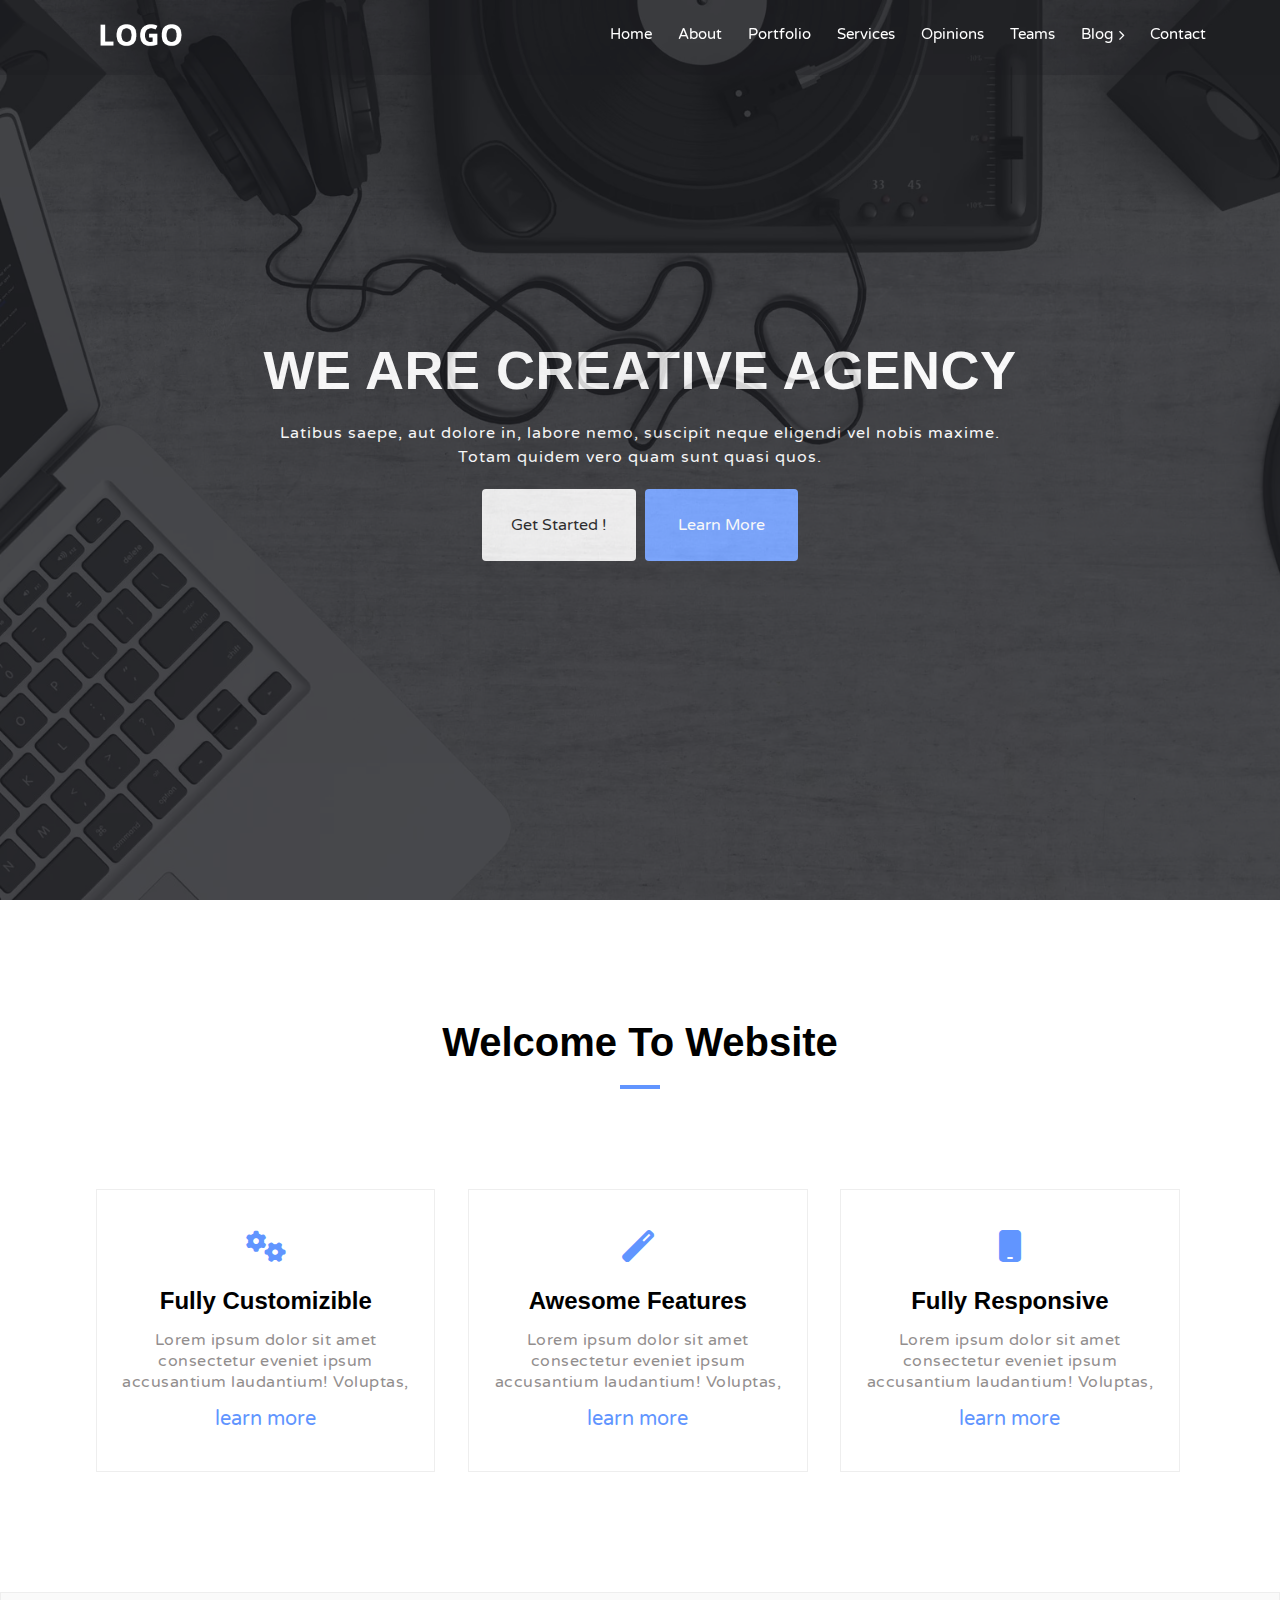
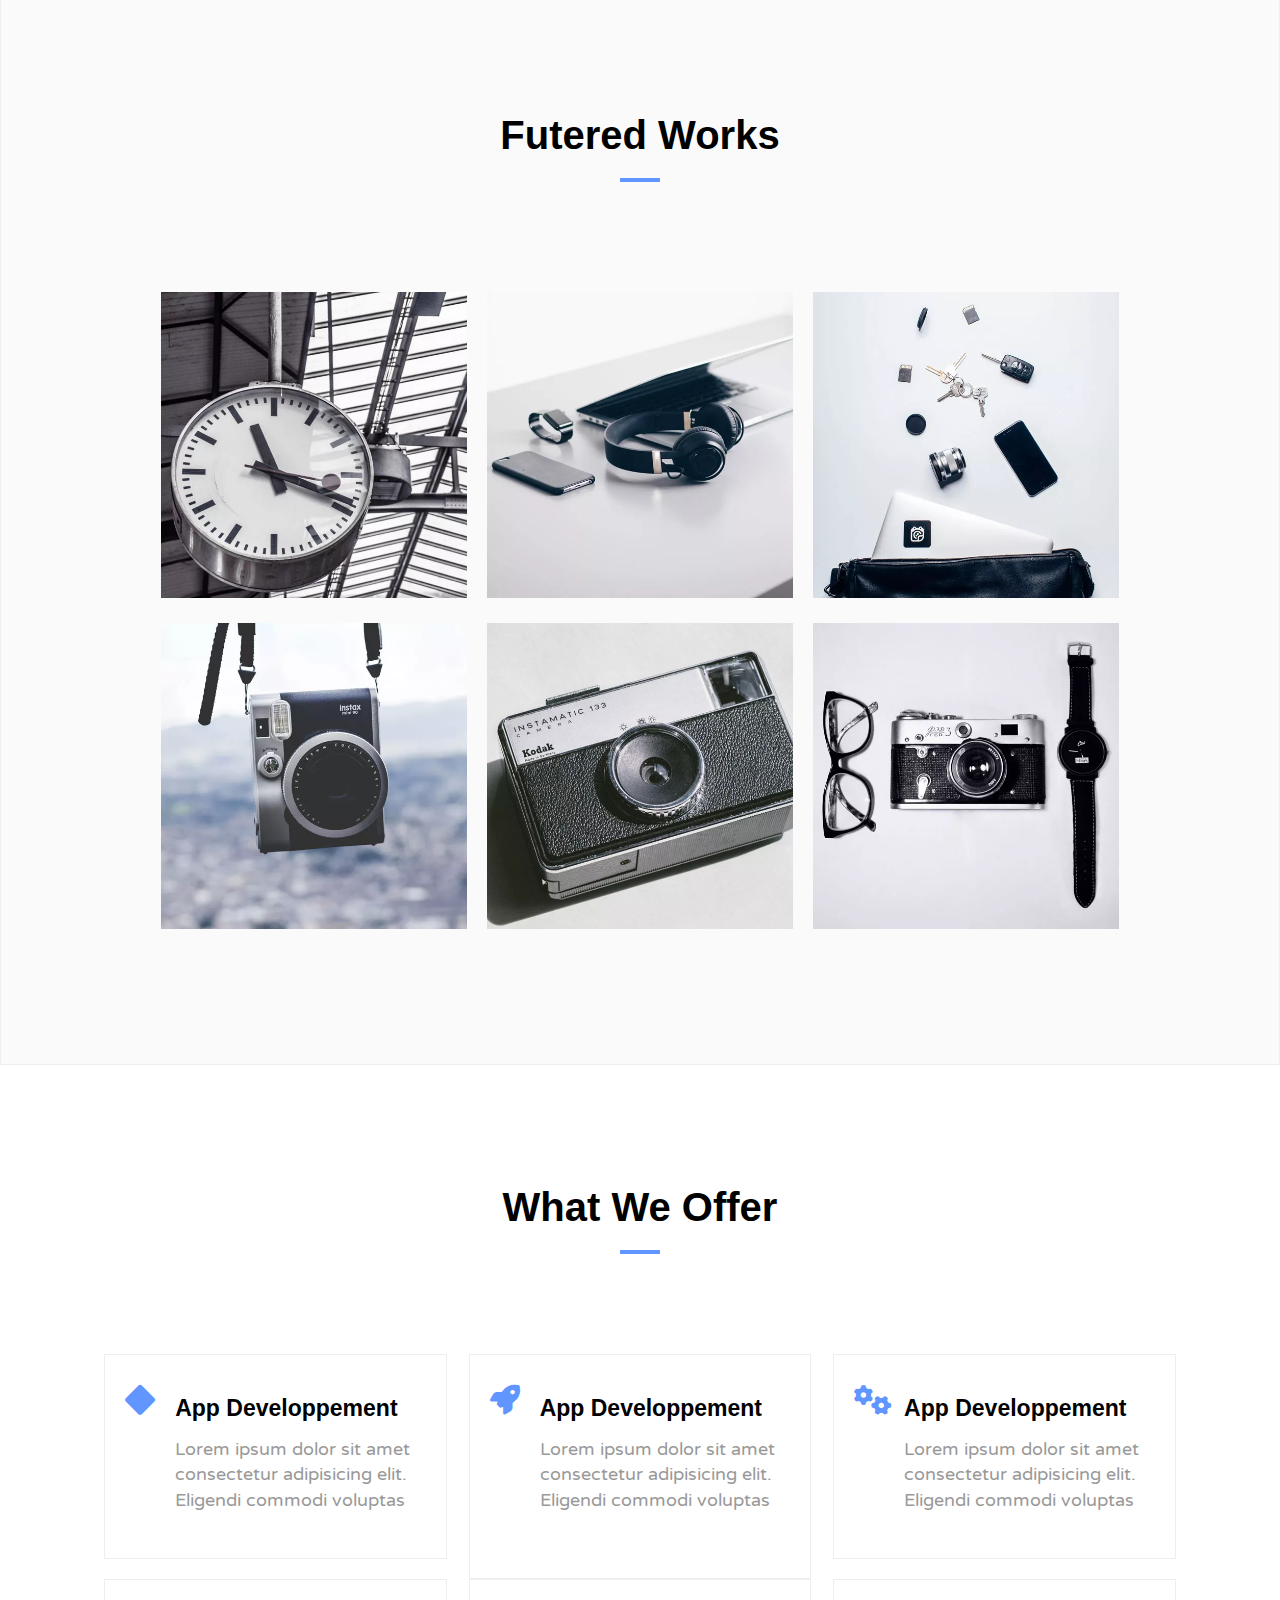
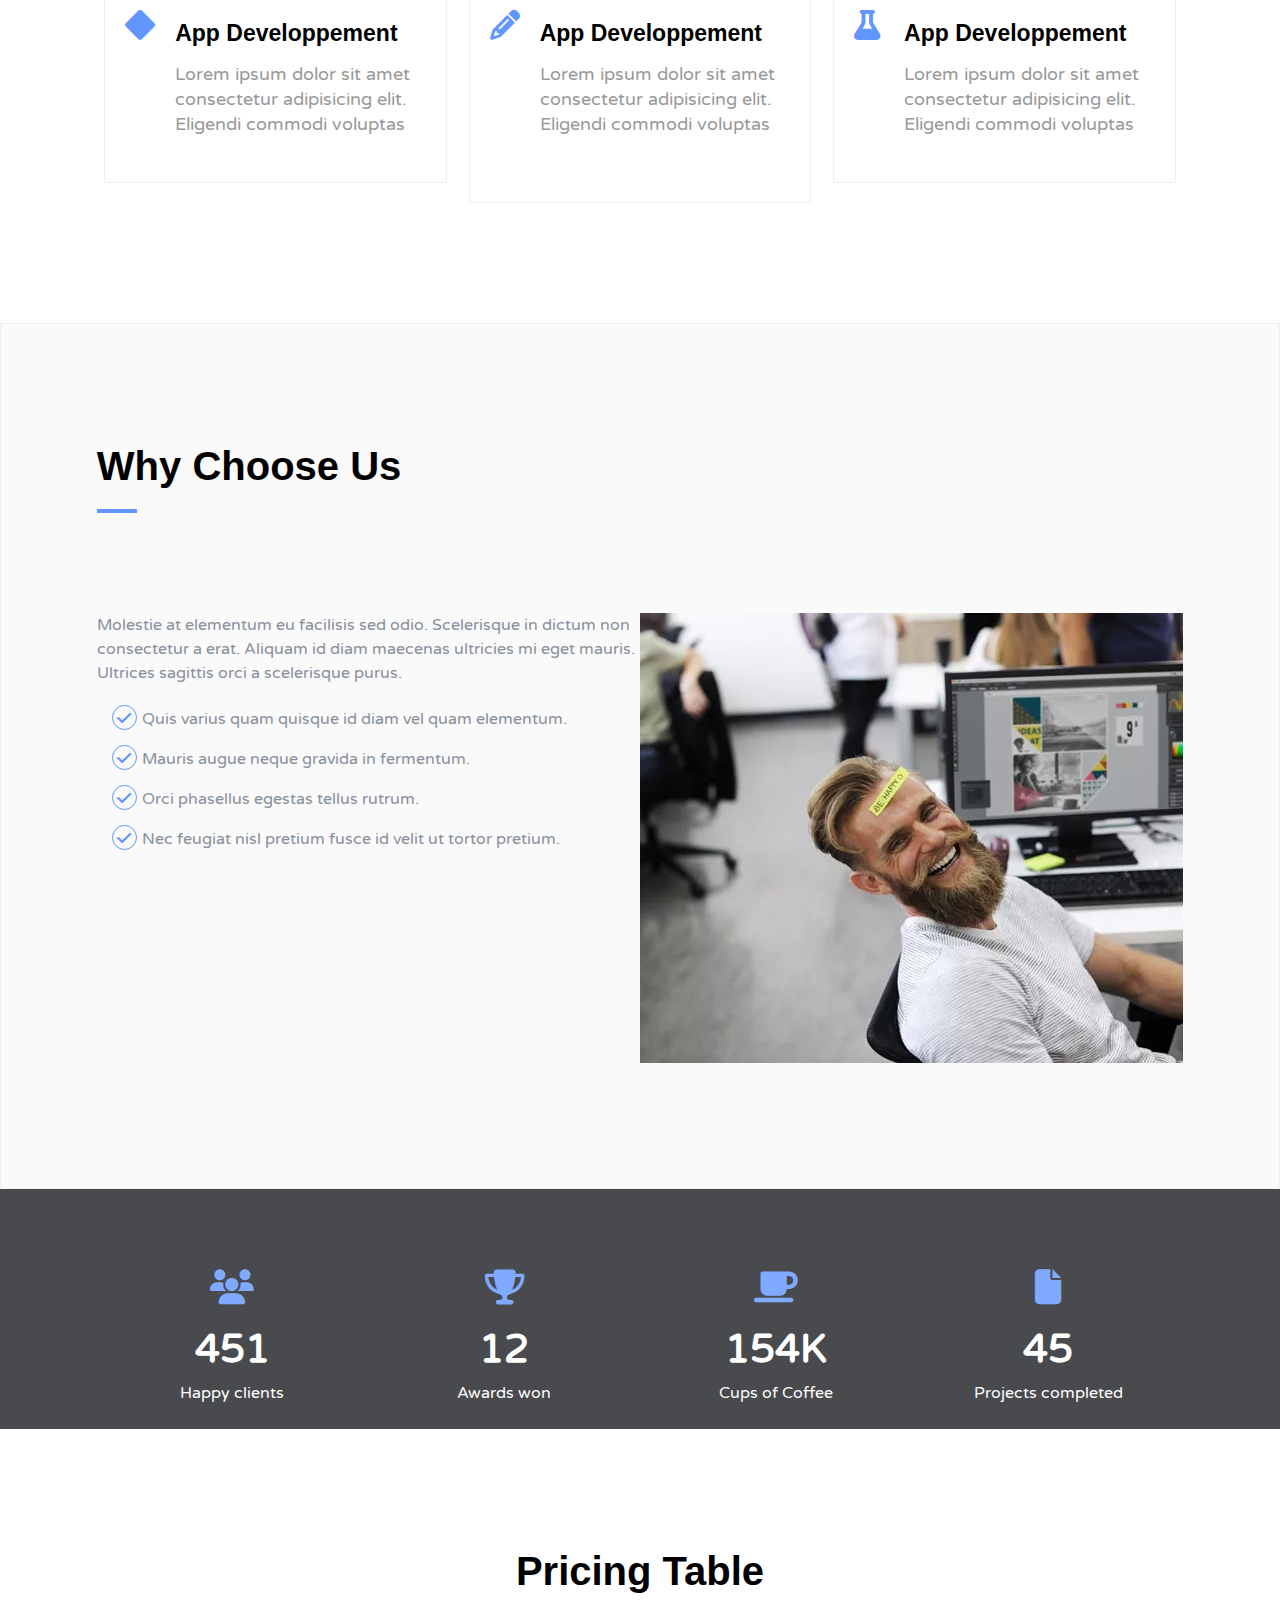
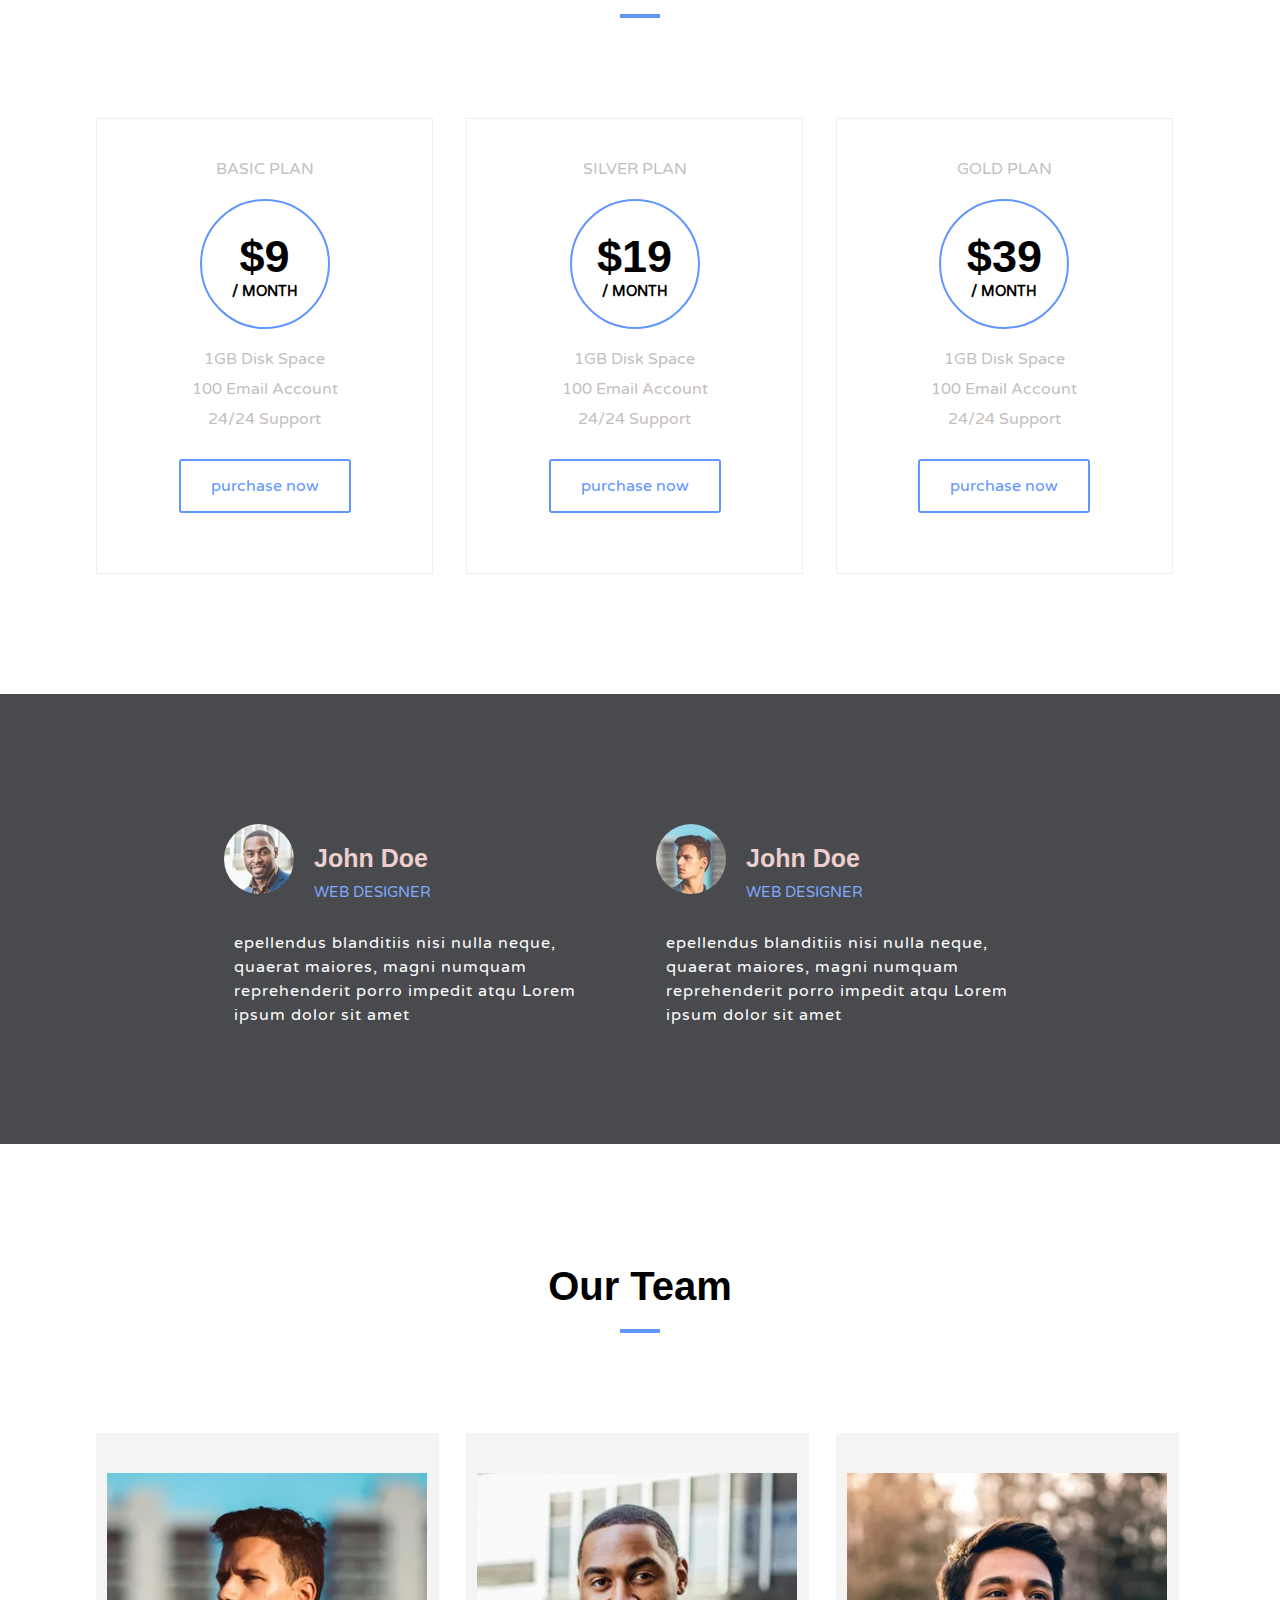
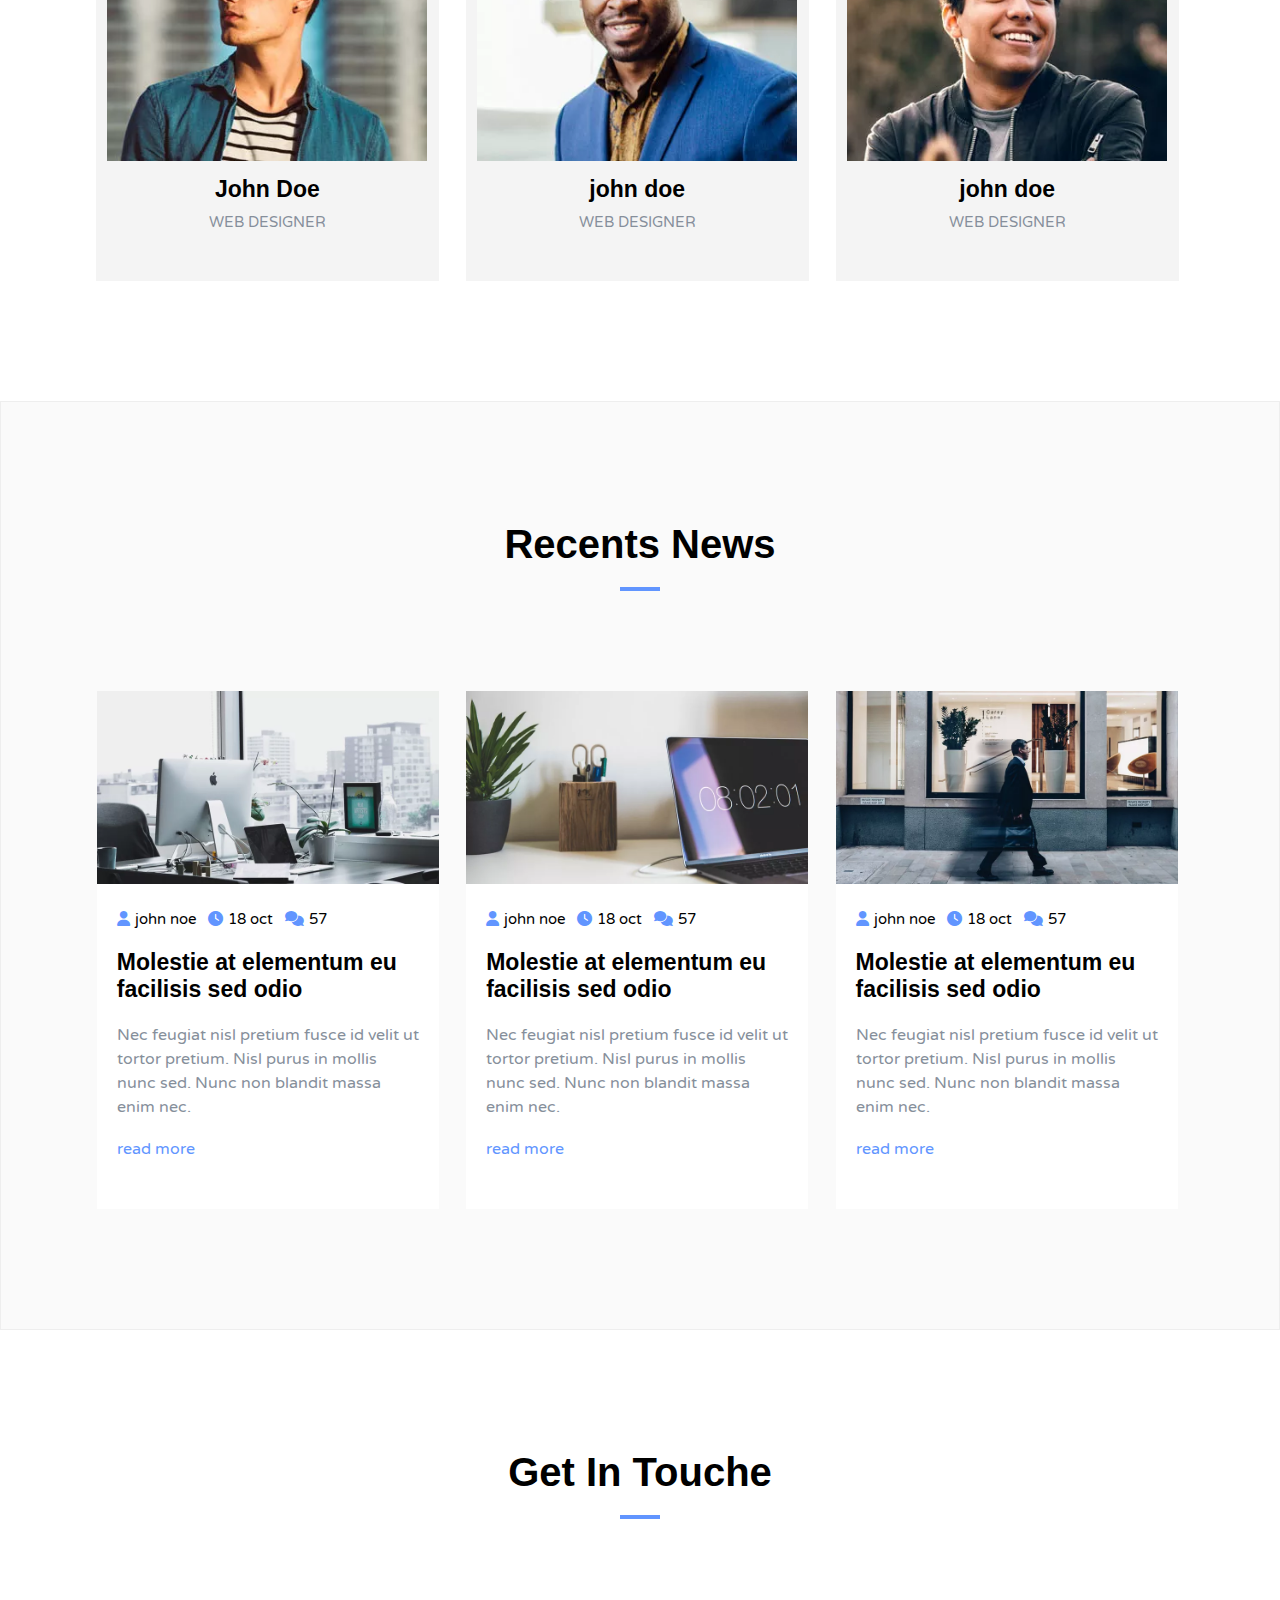
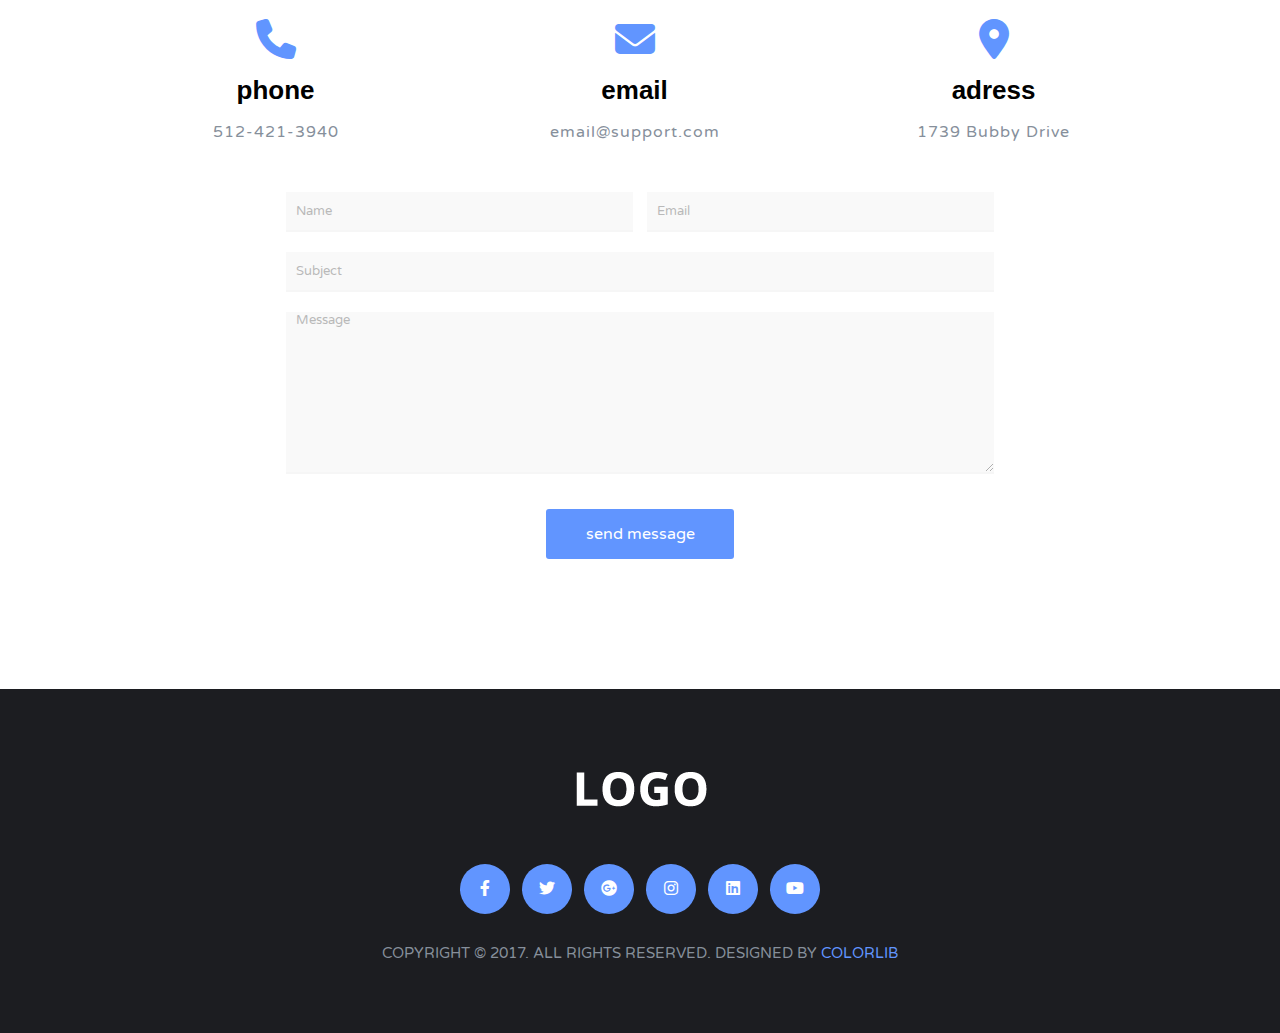
<file: index.html>
<!DOCTYPE html>
<html lang="en">
  <head>
    <meta charset="UTF-8" />
    <meta name="viewport" content="width=device-width, initial-scale=1.0" />
    <link rel="stylesheet" href="css/style.css" />
    <link rel="stylesheet" href="css/all.min.css" />
    <link rel="preconnect" href="https://fonts.googleapis.com">
    <link rel="preconnect" href="https://fonts.gstatic.com" crossorigin>
    <link href="https://fonts.googleapis.com/css2?family=Oswald:wght@300&family=Varela+Round&display=swap" rel="stylesheet">
    <title>template1</title>
    <script src="css/script.js"></script>
  </head>
  <body>
    <!-- header -->
    <div class="header ">
      <div class="logo float">
        <img src="images/logo-alt.png" alt="" />
      </div>
      <ul class="nav float capital">
        <li><a href="page.html">home </a></li>
        <li><a href="#">about</a></li>
        <li><a href="#">portfolio</a></li>
        <li><a href="#">services</a></li>
        <li><a href="#">opinions</a></li>
        <li><a href="#">teams</a></li>
        <li class="blog"> 
          <a class="blog-link" href="#">blog<i class="fa-solid fa-chevron-right"></i></a>
          <ul class="dropdown">
            <li class="dropdown-menu "><a  class='hover-effect' href="blog.html"> blog post</a></li>
          </ul>
        </li>
        <li><a href="#">contact</a></li>
      </ul>
      <div class="clear"></div>
    </div>
    <!-- ./header -->

    <!-- home section  -->
    <div class="home">
      <div class="cover">
        <div class="home-content">
          <h1 class="home-header upper">we are creative agency</h1>
          <p class="home-desc mg-b-30">
            Latibus saepe, aut dolore in, labore nemo, suscipit neque eligendi
            vel nobis maxime. <br />Totam quidem vero quam sunt quasi quos.
          </p>
          <button class="btn capital btn-start hover-effect">get started !</button>
          <button class="btn capital btn-learn hover-effect">learn more</button>
        </div>
        <!-- ./home-content -->
      </div>
      <!-- ./cover -->
    </div>
    <!-- ./home -->

    <!-- about section -->
    <div class="about-section pd-y">
      <div class="section-header">
        <h2 class="section-title capital capital">welcome to website</h2>
        <span class="line"></span>
      </div>
      <!-- ./section-header -->

      <div class="container">
        <!--div class="about-item ltr-effect"-->
        <div class="about-item float ltr-effect">
          <i class="icon fa-2x fa-solid fa-gears"></i>
          <h4 class="about-item-header">Fully Customizible</h4>
          <p class="about-item-desc">
            Lorem ipsum dolor sit amet consectetur eveniet ipsum accusantium
            laudantium! Voluptas,
          </p>
          <a  class="hover-effect"="">learn more </a>
        </div>

        <div class="about-item float mg ltr-effect">
          <i class="icon fa-2x fa-solid fa-magic"></i>
          <h4 class="about-item-header">Awesome Features</h4>
          <p class="about-item-desc">
            Lorem ipsum dolor sit amet consectetur eveniet ipsum accusantium
            laudantium! Voluptas,
          </p>
          <a class="hover-effect" href="">learn more </a>
        </div>

        <div class="about-item float ltr-effect">
          <i class="icon fa-2x fa-solid fa-mobile"></i>
          <h4 class="about-item-header">Fully Responsive</h4>
          <p class="about-item-desc">
            Lorem ipsum dolor sit amet consectetur eveniet ipsum accusantium
            laudantium! Voluptas,
          </p>
          <a class="hover-effect" href="">learn more </a>
        </div>
        <div class="clear"></div>
      </div>
      <!-- /.container -->
    </div>
    <!-- ./about-section -->

    <!-- portfolio section  -->
    <div class="portfolio-section overflow pd-y bg-color">
      <div class="section-header">
        <h2 class="section-title capital">futered works</h2>
        <span class="line"></span>
      </div>
      <!-- ./section-header -->

      <div class="container">
        <div class="portfolio-content ">
          <div class="portfolio-item  ">
            <img src="images/work1.jpg" alt="" />

            <div class="hidden-div">
              <div class="hidden-div-content">
                <span class="hidden-title upper">ctegory</span>
                <h4 class="hidden-header">luorem ipsum dolar</h4>
                <a class="hover-effect" href="#"><i class="fa-solid fa-up-right-from-square"></i></a>
                <a class="hover-effect" href="#"><i class="fa-solid fa-magnifying-glass"></i></a>
              </div>
            </div>
            <!-- ./hidden-div -->
          </div>
          <!-- ./portfolio-item -->

          <div class="portfolio-item  mg">
            <img src="images/work2.jpg" alt="" />

            <div class="hidden-div">
              <div class="hidden-div-content">
                <span class="hidden-title upper">ctegory</span>
                <h4 class="hidden-header">lorem ipsum dolar</h4>
                <a class="hover-effect" href="#"><i class="fa-solid fa-up-right-from-square"></i></a>
                <a class="hover-effect" href="#"><i class="fa-solid fa-magnifying-glass"></i></a>
              </div>
            </div>
            <!-- ./hidden-div -->
          </div>
          <!-- ./portfolio-item -->

          <div class="portfolio-item ">
            <img src="images/work3.jpg" alt="" />

            <div class="hidden-div">
              <div class="hidden-div-content">
                <span class="hidden-title upper">ctegory</span>
                <h4 class="hidden-header">lorem ipsum dolar</h4>
                <a class="hover-effect" href="#"><i class="fa-solid fa-up-right-from-square"></i></a>
                <a class="hover-effect" href="#"><i class="fa-solid fa-magnifying-glass"></i></a>
              </div>
            </div>
            <!-- ./hidden-div -->
          </div>
          <!-- ./portfolio-item -->

          <div class="portfolio-item ">
            <img src="images/work4.jpg" alt="" />

            <div class="hidden-div">
              <div class="hidden-div-content">
                <span class="hidden-title upper">ctegory</span>
                <h4 class="hidden-header">lorem ipsum dolar</h4>
                <a class="hover-effect" href="#"><i class="fa-solid fa-up-right-from-square"></i></a>
                <a class="hover-effect" href="#"><i class="fa-solid fa-magnifying-glass"></i></a>
              </div>
            </div>
            <!-- ./hidden-div -->
          </div>
          <!-- ./portfolio-item -->

          <div class="portfolio-item mg">
            <img src="images/work5.jpg" alt="" />

            <div class="hidden-div">
              <div class="hidden-div-content">
                <span class="hidden-title upper">ctegory</span>
                <h4 class="hidden-header">lorem ipsum dolar</h4>
                <a class="hover-effect" href="#"><i class="fa-solid fa-up-right-from-square"></i></a>
                <a class="hover-effect" href="#"><i class="fa-solid fa-magnifying-glass"></i></a>
              </div>
            </div>
            <!-- ./hidden-div -->
          </div>
          <!-- ./portfolio-item -->

          <div class="portfolio-item ">
            <img src="images/work6.jpg" alt="" />

            <div class="hidden-div">
              <div class="hidden-div-content">
                <span class="hidden-title upper">ctegory</span>
                <h4 class="hidden-header">lorem ipsum dolar</h4>
                <a class="hover-effect" href="#"><i class="fa-solid fa-up-right-from-square"></i></a>
                <a class="hover-effect" href="#"><i class="fa-solid fa-magnifying-glass"></i></a>
              </div>
            </div><!-- ./hidden-div -->
          </div>
          <!-- ./portfolio-item -->
        </div><!-- ./portfolio-content -->
      </div>
      <!-- ./container -->
    </div>
    <!-- ./portfolio-section-->

    <!-- ./offer-section -->
    <div class="offer-section pd-y">
      <div class="section-header">
        <h2 class="section-title capital">what we offer</h2>
        <span class="line"></span>
      </div>
      <!-- ./section-header -->
      <div class="container">
        <div class="portfolio-content overflow ">
          <div class="offer float ltr-effect mg-b-20">
            <i class="fa-solid fa-diamond"></i>
            <h4 class="offer-title capital">app developpement</h4>
            <p class="offer-desc">
              Lorem ipsum dolor sit amet consectetur adipisicing elit. Eligendi
              commodi voluptas
            </p>
          </div>
          <!-- ./offer -->
          <div class="offer float middle-offer ltr-effect mg-b-20">
            <i class="fa-solid fa-rocket"></i>
            <h4 class="offer-title capital">app developpement</h4>
            <p class="offer-desc">
              Lorem ipsum dolor sit amet consectetur adipisicing elit. Eligendi
              commodi voluptas
            </p>
          </div>
          <!-- ./offer -->
          <div class="offer float ltr-effect mg-b-20">
            <i class="fa-solid fa-cogs"></i>
            <h4 class="offer-title capital">app developpement</h4>
            <p class="offer-desc">
              Lorem ipsum dolor sit amet consectetur adipisicing elit. Eligendi
              commodi voluptas
            </p>
          </div>
          <!-- ./offer -->
          <div class="offer float ltr-effect mg-b-20">
            <i class="fa-solid fa-diamond"></i>
            <h4 class="offer-title capital">app developpement</h4>
            <p class="offer-desc">
              Lorem ipsum dolor sit amet consectetur adipisicing elit. Eligendi
              commodi voluptas
            </p>
          </div>
          <!-- ./offer -->
          <div class="offer float middle-offer ltr-effect mg-b-20">
            <i class="fa-solid fa-pencil"></i>
            <h4 class="offer-title capital ">app developpement</h4>
            <p class="offer-desc">
              Lorem ipsum dolor sit amet consectetur adipisicing elit. Eligendi
              commodi voluptas
            </p>
          </div>
          <!-- ./offer -->
          <div class="offer float ltr-effect mg-b-20">
            <i class="fa-solid fa-flask"></i>
            <h4 class="offer-title capital ">app developpement</h4>
            <p class="offer-desc">
              Lorem ipsum dolor sit amet consectetur adipisicing elit. Eligendi
              commodi voluptas
            </p>
          </div>
          <!-- ./offer -->
        </div>
        <!-- ./portfoliio-content -->
      </div>
      <!-- ./container -->
    </div>
    <!-- ./offer-section -->

    <!-- ./servise-section -->
    <div class="service-section pd-y bg-color">
      <div class="container">
        <div class="section-header">
          <h2 class="section-title capital">why choose us</h2>
          <span class="line"></span>
        </div>
        <!-- ./section-header -->

        <div class="service-content overflow">
          <div class="service-item float ">
            <p class="service-item-desc mg-b-20">
              Molestie at elementum eu facilisis sed odio. Scelerisque in dictum
              non consectetur a erat. Aliquam id diam maecenas ultricies mi eget
              mauris. Ultrices sagittis orci a scelerisque purus.
            </p>
            <ul class="service-item-list">
              <li>
                <i class="icon fa fa-check"></i>Quis varius quam quisque id diam
                vel quam elementum.
              </li>
              <li>
                <i class="icon fa fa-check"></i>Mauris augue neque gravida in
                fermentum.
              </li>
              <li>
                <i class="icon fa fa-check"></i>Orci phasellus egestas tellus
                rutrum.
              </li>
              <li>
                <i class="icon fa fa-check"></i>Nec feugiat nisl pretium fusce
                id velit ut tortor pretium.
              </li>
            </ul>
          </div>
          <!-- ./service-item -->
          <div class="service-item float ">
            <img src="images/about1.jpg" alt="" />
          </div>
          <!-- ./service-item -->
        </div>
        <!-- ./service-content -->
      </div>
      <!-- ./container -->
    </div>
    <!-- ./services-section -->

    <!-- opinion-section -->
    <div class="opinion-section pd-y">
      <div class="overlay">
        <div class="opinion-content">
          <div class="container">
            <div class="opinion-items overflow">
              <div class="opinion-item float ">
                <i class="fa fa-users"></i>
                <span class="number"> 451 </span>
                <p class="group">Happy clients</p>
              </div>
              <!-- ./opinion-item -->

              <div class="opinion-item float ">
                <i class="fa fa-trophy"></i>
                <span class="number"> 12 </span>
                <p class="group">Awards won</p>
              </div>
              <!-- ./opinion-item -->

              <div class="opinion-item float ">
                <i class="fa fa-coffee"></i>
                <span class="number"> 154K </span>
                <p class="group">Cups of Coffee</p>
              </div>
              <!-- ./opinion-item -->

              <div class="opinion-item float ">
                <i class="fa fa-file"></i>
                <span class="number"> 45 </span>
                <p class="group">Projects completed</p>
              </div>
              <!-- ./opinion-item -->
            </div>
            <!-- ./opinion-items -->
          </div>
          <!-- ./container -->
        </div>
        <!-- ./opinion-content -->
      </div>
      <!-- ./overlay -->
    </div>
    <!-- ./opinion-section -->

    <!-- pricing-section -->
    <div class="pricing-section pd-y">
      <div class="section-header">
        <h2 class="section-title capital">pricing table</h2>
        <span class="line"></span>
      </div>
      <!-- ./section-header -->

      <div class="container">
        <div class="pricing-item float ttb-effect">
          <p class="paln mg-b-20">BASIC PLAN</p>
          <div class="price">
            <h2 class="dolar">$9</h2>
            <p class="month upper">/ month</p>
          </div>
          <ul>
            <li>1GB Disk Space</li>
            <li>100 Email Account</li>
            <li>24/24 Support</li>
          </ul>
          <a href="" class="link hover-effect"> purchase now </a>
        </div>
        <!-- ./pricing-item -->

        <div class="pricing-item float ttb-effect mg">
          <p class="paln mg-b-20">SILVER PLAN</p>
          <div class="price">
            <h2 class="dolar">$19</h2>
            <p class="month upper">/ month</p>
          </div>
          <ul>
            <li>1GB Disk Space</li>
            <li>100 Email Account</li>
            <li>24/24 Support</li>
          </ul>
          <a href="" class="link hover-effect"> purchase now </a>
        </div>
        <!-- ./pricing-item -->
        <div class="pricing-item float ttb-effect">
          <p class="paln mg-b-20">GOLD PLAN</p>
          <div class="price">
            <h2 class="dolar">
              $39
              <p class="month upper">/ month</p>
            </h2>
          </div>
          <ul>
            <li>1GB Disk Space</li>
            <li>100 Email Account</li>
            <li>24/24 Support</li>
          </ul>
          <a href="" class="link hover-effect"> purchase now </a>
        </div>
        <!-- ./pricing-item -->

        <div class="clear"></div>
      </div>
      <!-- ./container-->
    </div>
    <!-- ./pricing-section -->

    <!-- section-specialite -->
    <div class="specialite-section pd-y">
      <div class="overlay">
        <div class="container">
          <div class="specialite-items overflow">
            <div class="specialite-item float ">
              <div class="info-item">
                <img src="images/perso1.jpg" alt="" />
                <h3 class="name capital">john doe</h3>
                <span class="specialite upper"> web designer </span>
              </div>
              <p class="desc-item">
                epellendus blanditiis nisi nulla neque, quaerat maiores, magni
                numquam reprehenderit porro impedit atqu Lorem ipsum dolor sit
                amet
              </p>
            </div>
            <!-- ./specialite-item -->
            <div class="specialite-item float last">
              <div class="info-item">
                <img src="images/perso2.jpg" alt="" />
                <h3 class="name capital">john doe</h3>
                <span class="specialite upper"> web designer </span>
              </div>
              <p class="desc-item">
                epellendus blanditiis nisi nulla neque, quaerat maiores, magni
                numquam reprehenderit porro impedit atqu Lorem ipsum dolor sit
                amet
              </p>
            </div>
            <!-- ./specialite-item -->
          </div>
          <!-- ./specilite-items -->
        </div>
        <!-- ./container -->
      </div>
      <!-- ./overlay -->
    </div>
    <!-- ./section-specialite -->

    <!-- ./team-section -->
    <div class="team-section pd-y">
      <div class="section-header">
        <h2 class="section-title capital">our team</h2>
        <span class="line"></span>
      </div>
      <!-- ./section-header -->

      <div class="container">
        <div class="team-elems overflow">
          <div class="team-elem float ttb-effect">
            <div class="elem-photo">
              <img src="images/team1.jpg  " alt="" />
              <div class="links">
                <a href="" class="account-link hover-effect"
                  ><i class="fa-brands fa-facebook-f"></i
                ></a>
                <a href="" class="account-link hover-effect"
                  ><i class="fa-brands fa fa-twitter"></i
                ></a>
                <a href="" class="account-link hover-effect"
                  ><i class="fa-brands fa-instagram"></i
                ></a>
              </div>
            </div>

            <div class="elem-info">
              <h3 class="elem-name capital">john doe</h3>
              <span class="specialite upper"> web designer </span>
            </div>
          </div>
          <!-- ./team-elem -->

          <div class="team-elem float middle ttb-effect">
            <div class="elem-photo">
              <img src="images/team2.jpg  " alt="" />
              <div class="links">
                <a href="" class="account-link hover-effect"
                  ><i class="fa-brands fa-facebook-f"></i
                ></a>
                <a href="" class="account-link hover-effect"
                  ><i class="fa-brands fa fa-twitter"></i
                ></a>
                <a href="" class="account-link hover-effect"
                  ><i class="fa-brands fa-instagram"></i
                ></a>
              </div>
            </div>
            <div class="elem-info">
              <h3 class="elem-name">john doe</h3>
              <span class="specialite upper"> web designer </span>
            </div>
          </div>
          <!-- ./team-elem -->

          <div class="team-elem float ttb-effect">
            <div class="elem-photo">
              <img src="images/team3.jpg" alt="" />
              <div class="links">
                <a href="" class="account-link hover-effect"
                  ><i class="fa-brands fa-facebook-f"></i
                ></a>
                <a href="" class="account-link hover-effect"
                  ><i class="fa-brands fa fa-twitter"></i
                ></a>
                <a href="" class="account-link hover-effect"
                  ><i class="fa-brands fa-instagram"></i
                ></a>
              </div>
            </div>
            <div class="elem-info">
              <h3 class="elem-name">john doe</h3>
              <span class="specialite upper"> web designer </span>
            </div>
          </div>
          <!-- ./team-elem -->
        </div>
        <!-- ./team-elems -->
      </div>
      <!-- ./container -->
    </div>
    <!-- ./team-section -->

    <!-- ./news-section -->
    <div class="news-section pd-y bg-color">
      <div class="section-header">
        <h2 class="section-title capital">Recents News</h2>
        <span class="line"></span>
      </div>
      <!-- ./section-header -->

      <div class="container">
        <div class="news overflow">
          <div class="new float">
            <div class="new-photo">
              <img src="images/blog1.jpg" alt="" />
            </div>
            <div class="new-info">
              <ul>
                <li><i class="fa fa-user"></i>john noe</li>
                <li><i class="fa fa-clock"></i>18 oct</li>
                <li><i class="fa fa-comments"></i>57</li>
              </ul>
              <h2 class="new-title">
                Molestie at elementum eu facilisis sed odio
              </h2>
              <p class="new-desc mg-b-20 mg-b-20">
                Nec feugiat nisl pretium fusce id velit ut tortor pretium. Nisl
                purus in mollis nunc sed. Nunc non blandit massa enim nec.
              </p>
              <a href="" class="new-link"> read more </a>
            </div>
            <!-- ./new-info -->
          </div>
          <!-- ./new -->

          <div class="new float middle">
            <div class="new-photo">
              <img src="images/blog2.jpg" alt="" />
            </div>
            <div class="new-info">
              <ul>
                <li><i class="fa fa-user"></i>john noe</li>
                <li><i class="fa fa-clock"></i>18 oct</li>
                <li><i class="fa fa-comments"></i>57</li>
              </ul>
              <h2 class="new-title">
                Molestie at elementum eu facilisis sed odio
              </h2>
              <p class="new-desc mg-b-20">
                Nec feugiat nisl pretium fusce id velit ut tortor pretium. Nisl
                purus in mollis nunc sed. Nunc non blandit massa enim nec.
              </p>
              <a href="#" class="new-link"> read more </a>
            </div>
            <!-- ./new-info -->
          </div>
          <!-- ./new -->

          <div class="new float">
            <div class="new-photo">
              <img src="images/blog3.jpg" alt="" />
            </div>
            <div class="new-info">
              <ul>
                <li><i class="fa fa-user"></i>john noe</li>
                <li><i class="fa fa-clock"></i>18 oct</li>
                <li><i class="fa fa-comments"></i>57</li>
              </ul>
              <h2 class="new-title">
                Molestie at elementum eu facilisis sed odio
              </h2>
              <p class="new-desc mg-b-20">
                Nec feugiat nisl pretium fusce id velit ut tortor pretium. Nisl
                purus in mollis nunc sed. Nunc non blandit massa enim nec.
              </p>
              <a href="" class="new-link"> read more </a>
            </div>
            <!-- ./new-info -->
          </div>
          <!-- ./new -->
        </div>
        <!-- ./news -->
      </div>
    </div>
    <!-- ./news-section -->

    <!-- contact-section -->
    <div class="contact-section pd-y">
      <div class="section-header">
        <h2 class="section-title capital">get in touche</h2>
        <span class="line"></span>
      </div>
      <!-- ./section-header -->

      <div class="container">
        <div class="contacts overflow">
          <div class="contact float">
            <i class="fa fa-phone"></i>
            <h4 class="contact-type">phone</h4>
            <p class="contact-desc">512-421-3940</p>
          </div>
          <!-- ./contact -->
          <div class="contact float">
            <i class="fa-solid fa-envelope"></i>
            <h4 class="contact-type">email</h4>
            <p class="contact-desc">email@support.com</p>
          </div>
          <!-- ./contact -->
          <div class="contact float">
            <i class="fa-solid fa-location-dot"></i>
            <h4 class="contact-type">adress</h4>
            <p class="contact-desc">1739 Bubby Drive</p>
          </div>
          <!-- ./contact -->
        </div>
        <!-- ./contacts -->

        <div class="form-contact">
            <div class="name-email mg-b-20 overflow ">
                <input type="text" placeholder="Name" class="name float " />
                <input type="email" placeholder="Email" class="email float" />
            </div>
          <input type="text" placeholder="Subject" class="subject mg-b-20" />
          <textarea
            class="mg-b-20"
            name=""
            id=""
            cols="30"
            rows="10"
            placeholder="Message"
          ></textarea>
          <a href="" class="send-message hover-effect"> send message</a>
        </div>
        <!-- ./form-contact -->
      </div>
      <!--./container  -->
    </div>
    <!-- ./contact-section -->
    
    <!-- footer -->
    <div class="footer ">
        <div class="logo-footer">
            <img src="images/logo-alt.png" alt="">
        </div>
        <ul class="links-footer">
            <li><a class=" hover-effect" href=""><i class="fa-brands fa-facebook-f"></i></a></li>
            <li><a class="hover-effect" href=""><i class="fa-brands fa-twitter "></i></a></li>
            <li><a class="hover-effect" href=""><i class="fa-brands fa-google-plus "></i></a></li>
            <li><a class="hover-effect" href=""><i class="fa-brands fa-instagram "></i></a></li>
            <li><a class="hover-effect" href=""><i class="fa-brands fa-linkedin "></i></a></li>
            <li><a class="hover-effect" href=""><i class="fa-brands fa-youtube "></i></a></li>
        </ul>
        <p class="copyright">
            COPYRIGHT © 2017. ALL RIGHTS RESERVED. DESIGNED BY 
            <a class="hover-effect">
             <span class="colorlib">COLORLIB</span>
            </a>
        </p>
    </div><!-- ./footer -->
    <p class="paragraf"></p>
    <p class="paragraf"></p>
    <p class="paragraf"></p>
    <p class="paragraf"></p>
    <p class="paragraf"></p>
    <p class="paragraf"></p>
</html>
</file>
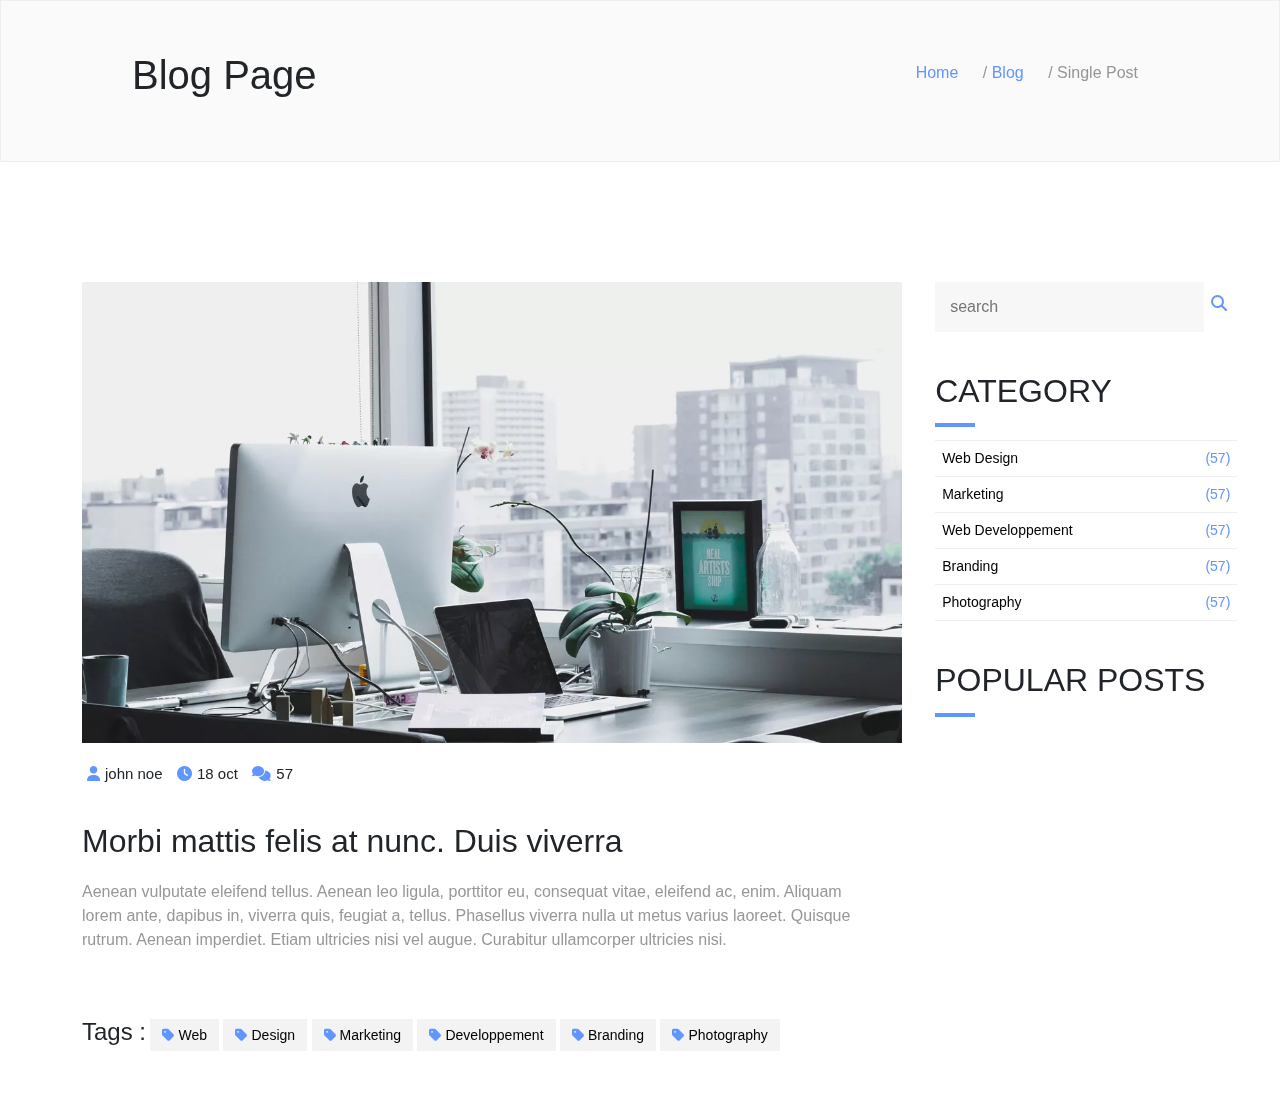
<file: blog.html>
<!DOCTYPE html>
<html lang="en">
<head>
    <meta charset="UTF-8">
    <meta name="viewport" content="width=device-width, initial-scale=1.0">
    <link rel="stylesheet" href="css/all.min.css">
    <link rel="stylesheet" href="css/style.css">
    <link rel="stylesheet" href="css/blog.css">
    <link rel="preconnect" href="https://fonts.googleapis.com">
    <link rel="preconnect" href="https://fonts.gstatic.com" crossorigin>
    <title>blog</title>
    <link href="css/bootstrap.css" rel="stylesheet">
    <!--script-- src="js/bootstrap.js" crossorigin="anonymous"></!--script-->
    <script src="css/script.js"></script>
   
</head>
<body>

    <!-- blog-header -->
    <div class="blog-header overflow bg-color">
    <div class="container ">
        <div class="blog-page float capital">
           <h1> blog page </h1>
        </div>
        <ul class="blog-nav float capital ">
            <li><a class="blue-color" href="index.html">home </a></li>
            <li><a class="blue-color" href="">blog </a></li>
            <li> single post </li>
        </ul>
    </div>
    </div><!-- ./blog-header -->
        
    <div class="blog-content overflow">
        <div class="container">
            <div class="left float">
                <div class="blog-img">
                    <img src="images/blog-post.jpg.webp" alt="">
                </div>
                <ul class="blog-content-info">
                <li><i class="fa fa-user"></i>john noe</li>
                <li><i class="fa fa-clock"></i>18 oct</li>
                <li><i class="fa fa-comments"></i>57</li>
              </ul>
              <h2 class="blog-content-title">
                  Morbi mattis felis at nunc. Duis viverra
              </h2>
              <p class="blog-content-desc pd-r-10">
                    Aenean vulputate eleifend tellus. Aenean leo ligula, porttitor eu, consequat vitae, eleifend ac, enim. 
                    Aliquam lorem ante, dapibus in, viverra quis, feugiat a, tellus. Phasellus viverra nulla ut metus varius laoreet. Quisque rutrum. Aenean imperdiet. Etiam ultricies nisi vel augue. Curabitur ullamcorper ultricies nisi.
              </p>
              <div class="blog-tags">
                <h4 class="tags capital">tags : </h4>
                <a href=""><i class="fa fa-tag"></i>web</a>
                <a href=""><i class="fa fa-tag"></i>design</a>
                <a href=""><i class="fa fa-tag"></i>marketing</a>
                <a href=""><i class="fa fa-tag"> </i>developpement</a>
                <a href=""><i class="fa fa-tag"></i>branding</a>
                <a href=""><i class="fa fa-tag"></i>photography</a>
              </div><!-- ./blog-tags -->
              
              </div>

            </div><!-- ./left -->
            <div class=" right float">
                <div class="widget-search">
                    <input type="text" placeholder="search" class="search"><a href="" class="btn-search"><i class="fa fa-search"></i></a>
                </div>
                <h2 class="category  upper">category </h2>
                <span class="line"></span>
                <div class="widget-category">
                    <a href="">web design <span>(57)</span></a>
                    <a href="">marketing <span>(57)</span></a>
                    <a href="">web developpement<span>(57)</span></a>
                    <a href="">branding<span>(57)</span></a>
                    <a href="">photography<span>(57)</span></a>
                </div>
                <div class="posts">
                    <h2 class="category  upper">popular posts </h2>
                    <span class="line"></span>
                </div>
                
            </div><!-- ./right -->
        
        </div><!-- ./container -->
        
 <script src="css/script.js" ></script>
</body>
</html>
</file>
<file: css/style.css>
/*geniral style */

*{
    padding: 0;
    margin: 0;
    font-family: 'Varela Round', sans-serif;
    
    box-sizing: border-box;
}
body{
    padding: 0;
    margin: 0;
}
:root{
    --blue-color:#6195FF; 
}
.bg-color{
    border: 1px solid #EEE;
    background-color: #FAFAFA;
}
.blue-color{
    color: #6195FF;
}
ul{
    list-style: none;
}
.upper{
    text-transform: uppercase;
}
.capital{
    text-transform: capitalize;
}
a{
    text-decoration: none;
}
.container{
    margin: auto;
    width: 85%;
}
h1, h2, h3, h4, h5, h6{
    font-family: 'Montserrat', sans-serif;
}
.pd-y{
    padding: 120px 0 ;
}
.mg-b-20{
    margin-bottom: 20px;
}
.mg-b-30{
    margin-bottom: 30px;
}
.float{
    float: left;
}
.overflow{
    overflow: hidden;
}
.section-header{
    text-align: center;
}
.section-title{
    font-size: 40px;
    font-weight: 700;

}
.line{
    height: 4px;
    width: 40px;
    display: block;
    margin: 20px auto 100px auto;
    background-color:var(--blue-color);
}

.ltr-effect , .ttb-effect{
    position: relative;
}
.ltr-effect:after{
    width: 0;
    height: 100%;
    transition: width 0.2s  ;
}
.ttb-effect:after{
    width: 100%;
    height: 0;
    transition: height 0.2s  ;
}
.ttb-effect:after , .ltr-effect:after{
    content: '';
    position: absolute;
    top: 0;
    left: 0;
    background-color: black;
    z-index: -1;
}
.ltr-effect:hover:after{
   width: 100%;
}
.ttb-effect:hover:after{
    height: 100%;
 }
.about-item:hover .about-item-header{
    color: white;

}

                    /* header_style*/
                
 .header{
    position: fixed;
    z-index: 999;
    width: 100%;
    background-color: #1c1d2138;
 }
 
 .logo img{
    margin: 10px 0px 10px 90px;
    height: 50px;
 }
 .logo {
    width: 30%;
    }

 .nav{
    width: 65%;
    list-style: none;
    text-align: right;
    padding-top: 5px;
    display: flex;
    justify-content: end;
    gap: 1rem;
    
    
}  
.nav >li{
    display: inline-block;
    margin: 10px 0;
    text-align:center;
    margin-right: 10px;
    position: relative;
}

 .nav  > li>a{
    padding: 10px 0;
    text-decoration: none;
    color: #fff;
    display: block;
    font-size: 15px;
    position: relative;

 }
 
    .nav >li > a:hover:after{
        width: 100%;
        transition: 0.2s;
    }
    .nav > li > a::after{
    content: ""; /* Create a pseudo-element */
    width: 0;
    height: 2.5px;
    background-color: var(--blue-color);;
    position: absolute;
    bottom : 8px;
    left: 0;
}
.blog-link{
    font-size: 12px;
}

.fa-chevron-right{
    font-size: 10px;
    margin-left: 5px;
}
 .dropdown{
    position: relative;
 }
.dropdown-menu{
    position: absolute;
    top: 20px;
    right: -110%;
    width: 190px;
    height: 40px;
    background-color: var(--blue-color);;
    color: white;
    padding: 20px;
    display: inline-block;
    margin-top: -10px;
    text-align: start;
    padding-top: 7px;
    padding-left:10px ;
    opacity: 0;
    visibility: hidden;
    
}
.dropdown-menu a  {
    color: #fff;
}
.blog:hover  .dropdown-menu{
    opacity: 1;
    visibility: visible;
    top: 8px  ;
    transition: opacity 0.2s , top 0.2s;

}
 .clear{
    clear:both
 }
                    /* home_section_style */
.home{
    width: 100%;
    height: 100%;
    background-image: url(../images/background1.jpg);
    background-size: cover;
    background-attachment: fixed;
    background-position: center;
    text-align: center;
    color: white;
    position: relative;
}
.cover{
    opacity: 0.8;
    background: #1c1d21;
    height: 100vh;
    width: 100%;
}
.home-header{
    font-size: 54px;
    letter-spacing: 0.5px;


}

.home-content{
    width: 65%;
    position: absolute;
    top: 50%;
    left: 50%;
    transform: translate(-50%,-50%);
    
}
.home-desc{
    margin: 20px 0;
    line-height: 1.5;
    letter-spacing: 1px;

}
.btn{
    width: 12vw;
    height: 8vh;
    padding: 10px;
    border-radius:4px;
    font-size: 16px;
    font-weight: 300;
    border: none;
    cursor: pointer;
    
}

.btn-learn{
    background-color: var(--blue-color);;
    color: #fff;
    margin-left: 5px;
}

.hover-effect:hover{
    opacity: 0.8;
}
.hover-effect{
    transition: opacity 0.2s;
}


            /*about section */

    .about-item{
        width: 31.2%;
        text-align: center;
        box-sizing: border-box;
        padding-bottom: 30px;
        border: solid 1px #EEE;
        padding: 30px 10px 40px;
    }
    
     .about-item.mg{
        margin: 0 3%;
     }
     .about-item-desc{
        margin: 15px;
        color: rgb(146, 142, 142);
        letter-spacing: 0.5px;
        line-height: 1.3;
     }
     .about-item-header{
        margin: 15px;
        transition: color 0.2s;
        font-size: 24px;
     }
     .about-section .icon{
        color: var(--blue-color);
        margin: 10px 0;
     }
     .about-item a {
        color: var(--blue-color);
        font-size: 20px ;
     }
                    /* portfolio section*/
    .portfolio-content{
        display:flex ;
        flex-wrap: wrap;
        justify-content: center;

    }
    .portfolio-item{
        width: 30%;
        position: relative;
        padding: 10px;
        
        
    }
    .portfolio-item img {
        width: 100%;
        
    }
    .hidden-div{
        background-color: rgba(0, 0, 0, 0.678) ;
        position: absolute;
        top: 0;
        left: 0;
        width: 100%;
        height: 100%;
        visibility: hidden;
        opacity: 0;
        transition: opacity 0.3s ;

    }
    .hidden-div-content{
        position: absolute;
        text-align: center;
        top: 50%;
        left: 50%;
        line-height: 100%;
        transform: translate(-50%, -50%);
        padding: 20px 0;
    
    }
    .hidden-title{
        color: var(--blue-color);;
        opacity: 0;
        visibility: hidden;
        transition:top 0.2s, opacity  0.8s ;
        transition-delay: 0;
        position: relative;
        top: 10px;
 
    }
    .hidden-header{
        color: white;
        word-spacing: 2px;
        letter-spacing: 0.8px;
        opacity: 0;
        visibility: hidden;
        transition:  margin-top 0.2s ,visibility 0.5s;  
        position: relative;
        top: 0px;
    }
    
    .hidden-div a {
        color: white;
        background-color: var(--blue-color);;
        width: 40px;
        height: 40px;
        display: inline-block;
        line-height: 40px;
        visibility: hidden;
        opacity: 0;
        transition:  visibility 2.5s;
        transition-delay: 0.1s ;
        
    }



    
    .portfolio-item:hover .hidden-div , .hidden-title
    ,.hidden-header , .hidden-div-content a{
        visibility: visible;
        opacity: 1;
    }

    .portfolio-item:hover .hidden-title , 
    .hidden-header{
        top: 0;
    }
    .portfolio-item:hover .hidden-title , 
    .hidden-header , .hidden-div-content a{
        top: 0;
    }

   .portfolio-item:hover  .hidden-header{
    
    margin: 5px 0 10px  ;
   }
   .portfolio-item:hover  a{
    
    margin-top: 0 ;
   }

                        /*offer section*/


   .portfolio-content{
    position: relative;
   }
   .offer{
    width: 31.5%;
    border: #EEE solid 1px ;
    padding: 35px 20px 45px 70px;
    box-sizing: border-box;
    position: relative;

   }
.middle-offer{
    margin: 0 2%;
}
.offer i {
    color: var(--blue-color);;
    font-size: 30px;
    position: absolute;
    top: 30px;
    left: 20px;
}
.offer-title{
    margin:5px 0 15px ;
    transition: color 0.2s;
    font-size: 23px;
}
.offer-desc{
    color: #999;
    letter-spacing: 0.75x;
    line-height: 1.4;
    font-size: 18px;
}
.ltr-effect:hover .offer-title{
    color: white;
}
/*services-section*/
.service-item{
    width: 50%;
}
.service-section .section-header{
    text-align: left;
}
.service-section .line{
    margin-left: 0;
}
.service-item-desc{
    color: #868F9B;
    line-height: 1.5;
}
.service-item .icon{
    height: 25px;
    width:25px;
    text-align: center;
    line-height: 25px;
    border-radius: 25px;
    border: 1px solid #6195FF;
    color: #6195FF;
    margin-right: 5px;
}
.service-item-list li{
    margin: 15px;
    color:#868F9B; ;
}

/*opinion-section*/
.opinion-section{
    position: relative;
    background-image: url(../images/background2.jpg);
    height: 50px;
    position: relative;
    background-attachment: fixed;
    background-size: cover;
}
.overlay {
    position: absolute;
    height: 100%;
    width: 100%;
    top: 0;
    left: 0;
    background-color: #1c1d21;
    opacity: .8;
}
.opinion-items{
    text-align: center;
    margin-top:80px;
}
.opinion-item{
    width: 25%;
}
.opinion-item i {
    color:#6195FF;
    font-size: 35px;
}
.number{
    display: block;
    font-size: 40px;
    color: white;
    font-weight: bold;
    margin: 20px 0 10px;
}
.opinion-item{
    color: white;
}
/*pricing-section*/
.pricing-item{
    text-align: center;
    width: 31%;
    border: solid 1px #EEE;
    padding: 40px 30px;
    position: relative;
}
.pricing-item:hover {
    color: white;
}
.pricing-item.mg{
    margin:0 3% ;
}
.pricing-item .paln{
    color: #c4bebe;
}
.price{
    padding-top: 30px;
    height: 130px;
    width: 130px;
    border-radius: 130px;
    border: 2px solid var(--blue-color);
    margin: 0 auto 20px;
    vertical-align: middle;
    transition: color .2s;
}
.dolar{
    font-size: 45px;
}
.month{
    font-size: 14px;
    font-weight: 600;
}
.pricing-item li{
    color: #c4bebe;
    margin: 10px ;
}
.pricing-item .link{
    color: var(--blue-color);
    border: 2px solid var(--blue-color);
    padding: 15px 30px;
    margin: 20px 0;
    display: inline-block;
    border-radius: 3px;
}
/*specialite-section*/
.specialite-section{
    background-image: url('../images/background3.jpg');
    background-position: center;
    background-attachment: fixed;
    background-size: cover;
    position: relative;
    height: 450px;
}
.specialite-items{
    padding-top: 80px;
    width: 100%;
    margin: auto;
    padding-left: 10vw;
}
.specialite-item{
    width: 40%;
}
.specialite-item.last{
    margin-left: 5%;
}
.info-item{
    padding: 40px 10px 0 90px;
    position: relative;
}
.specialite-item img{
    border-radius: 50%;
    position: absolute;
    top: 20px ;
    left: 0;
}
.info-item{
    margin: 30px 0;
}
.specialite-item .desc-item{
    color: white;
    letter-spacing: 1px;
    line-height: 1.5;
    margin: 0 10px;
}
.info-item .name{
    font-size: 25px;
    font-weight: bold;
    color: rgb(233, 196, 196);
}
.specialite{
    color: #6195FF;
    font-size: 15px;
    margin-top: 10px;
    display: block;
}
/*team-section*/
.team-elem.ttb-effect{
    width: 31.5%;
    background-color:#F4F4F4;
    padding: 40px 0 50px;
    z-index:  2;
}
.team-elem.middle{
    margin:0 2.5% ;
}
.elem-photo{
    width: 320px;
    margin: auto;
    position: relative;
}
.elem-photo img{
    width: 100%;
    height: 100%;
    position: relative;
}
.elem-info{
    text-align: center;
}
.elem-name{
    font-size: 23px;
    margin: 10px 0;
}
.team-elem .specialite{
    color:#868F9B;
    transition: color 0.2s;
}
.account-link{
    background-color: #6195FF;
    height: 50px;
    width: 50px;
    color: white;
    display: block;
    line-height: 50px;
    text-align: center;
    margin-left: auto;
    transition: opacity .2s;
}
.links{
    
    position: absolute;
    top: 0;
    left: 0;
    width: 100%;
    height: 99%;
    margin-left: auto;
    background-color: #1c1d21;
    opacity:0;
    visibility: hidden;
    transition: opacity 0.2s;
}
.team-elem:hover .links{
    visibility: visible;
    opacity: .8;
}
.team-elem:hover .elem-name{
    color: white;
}
.team-elem:hover .specialite{
    color: #6195FF;
}
/*news-section*/
.new{
    width: 31.5%;
    background-color: #fff;
}
.new-photo img {
    width: 100%;
}
.new.middle{
    margin:0 2.5%;
}
.new-info{
    padding: 20px 20px 50px;
}
.new-info li{
    display: inline-block;
    font-size: 15px;
    margin-right: 8px;
}
.new-info li i {
    color: #6195FF;
    margin-right: 5px;
}
.new-title{
    font-size: 23px;
    margin: 20px 0;
}
.new-desc{
    color: #868F9B;
    line-height: 1.5;
}
.new-link{
    color: var(--blue-color);
}
/*contact-section*/
.contacts{
    width: 100%;
}
.contact{
    width: 33%;
    margin: auto;
    text-align: center;
}
.contact i {
    color: var(--blue-color);
    font-size: 40px;
}
.contact-type{
    font-size: 26px;
    font-weight: 600;
    margin: 16px 0;
}
.contact-desc{
    color: #868F9B;
    letter-spacing: 1px;
}
.form-contact{
    width: 65%;
    margin: 50px auto 0;
}
.name , .email{
    width: 49%;
}
.email{
    margin-left: 2%;
}
.subject ,
textarea{
    width: 100%;
}
.form-contact input[type='text'] ,
 input[type='email'],
 textarea{
    border: none;
    background: #F4F4F4;
    border-bottom: 2px solid #EEE;
    color: #354052;
    padding: 0px 10px;
    opacity: 0.5;
}
.contact-section .name , .email , .subject {
    height: 40px;
}
.send-message{
    color: #fff;
    background-color: var(--blue-color);
    display: block;
    width: 188px;
    height: 50px;
    line-height: 30px;
    padding: 10px;
    border-radius: 3px;
    text-align: center;
    margin:  10px auto ;
}

/*footer*/
.footer{
    height: 344px;
    background-color: #1c1d21;
    padding: 60px 0;
    text-align: center;
}
.logo-footer{
    width: 200px;
    margin: auto;    
}
.links-footer li {
    display: inline;
    text-align: center;
}
.links-footer a {
    height: 50px;
    width: 50px;
    line-height: 50px;
    background-color: #6195FF;
    color: white;
    display: inline-block;
    border-radius: 3px;
    margin: 30px 4px 30px;
    border-radius: 50%;
}
.copyright{
    text-transform: uppercase;
    color: #868F9B;
    font-size: 15px;
    cursor: pointer;    
}
.colorlib{
    color: #6195FF;
}
/*test the nav with hover effect */
nav{
    
}
</file>
<file: css/blog.css>
body{
    transform-style: preserve-3d;
    max-width: 100%;
}
*{
    list-style: none;
}
/*left*/
.pd-r-10{
    padding-right: 30px;
}
.blog-page , .blog-nav{
    width: 50%;
    padding: 50px;
}
.blog-nav li{
    display: inline-block;
    margin: 10px;
}
.blog-nav a {
    text-decoration: none;
}
.blog-page {
    font-size: 20px;
    font-weight: 900;
}.blog-nav > li + li:before {
    content: '/ ';
    color:#979797;
}
.blog-nav li:last-child{
    color:#979797;
}
.blog-nav{
    text-align: end;
}
.blog-content{
    padding-top: 120px;
}
.blog-content .left{
    width: 73.5%;
    margin-right: 2.5%;
}
.blog-content .right{
    padding-left: 5px;
    width: 24%;
}
.blog-img{
    width: 100%; 
}
.blog-img img{
    width: 100%; 
}
.blog-content-info li{
    display: inline-block;
    font-size: 15px;
    margin:10px 5px;
}
.blog-content-info li i {
    color: #6195FF;
    margin-right: 5px;
}
.blog-content-info{
    padding: 10px 0;
}
.blog-content-title{
    margin-bottom: 20px;
}
.blog-content-desc{
    line-height: 1.5;
    color:#979797
}
.tags{
    display: inline-block;
}
.blog-tags{
    padding: 50px 0;
}
.blog-tags a {
    background-color: #f3f3f3;
    padding: 8px  12px;
    text-transform: capitalize;
    color: black;
    font-size: 14px;
    text-decoration: none;
}
.blog-tags a i {
    color: #6195FF; 
    margin-right: 4px;
}
.widget-search{
    position: relative;
}
.widget-search input{
    background-color:#f5f5f5c5 ;
    border: none;
    padding: 13px 15px ;
    width: 21vw;
}
.widget-search .btn-search{
    position: absolute;
    top: 0;
    right: 0;
    padding: 10px;
    color: #6195FF;
}
.right .category, .right .line , .posts .category , .posts .line{
    text-align: left;
    margin: 13px  0;
}
.right .category, .posts .category{
    margin-top: 40px;
}
.widget-category a:first-child{
    border-top: 1px solid #EEE ;
}
.widget-category a {
    border-top: 1px solid #EEE ;
    text-transform: capitalize;
    display: block;
    color: black;
    padding: 7px;
    font-size: 14px;
    text-decoration: none;
}
.widget-category span{
    float: right;
    color: #6195FF;
}
.widget-category a:last-child{
    border-bottom: 1px solid #EEE ;
}
</file>
